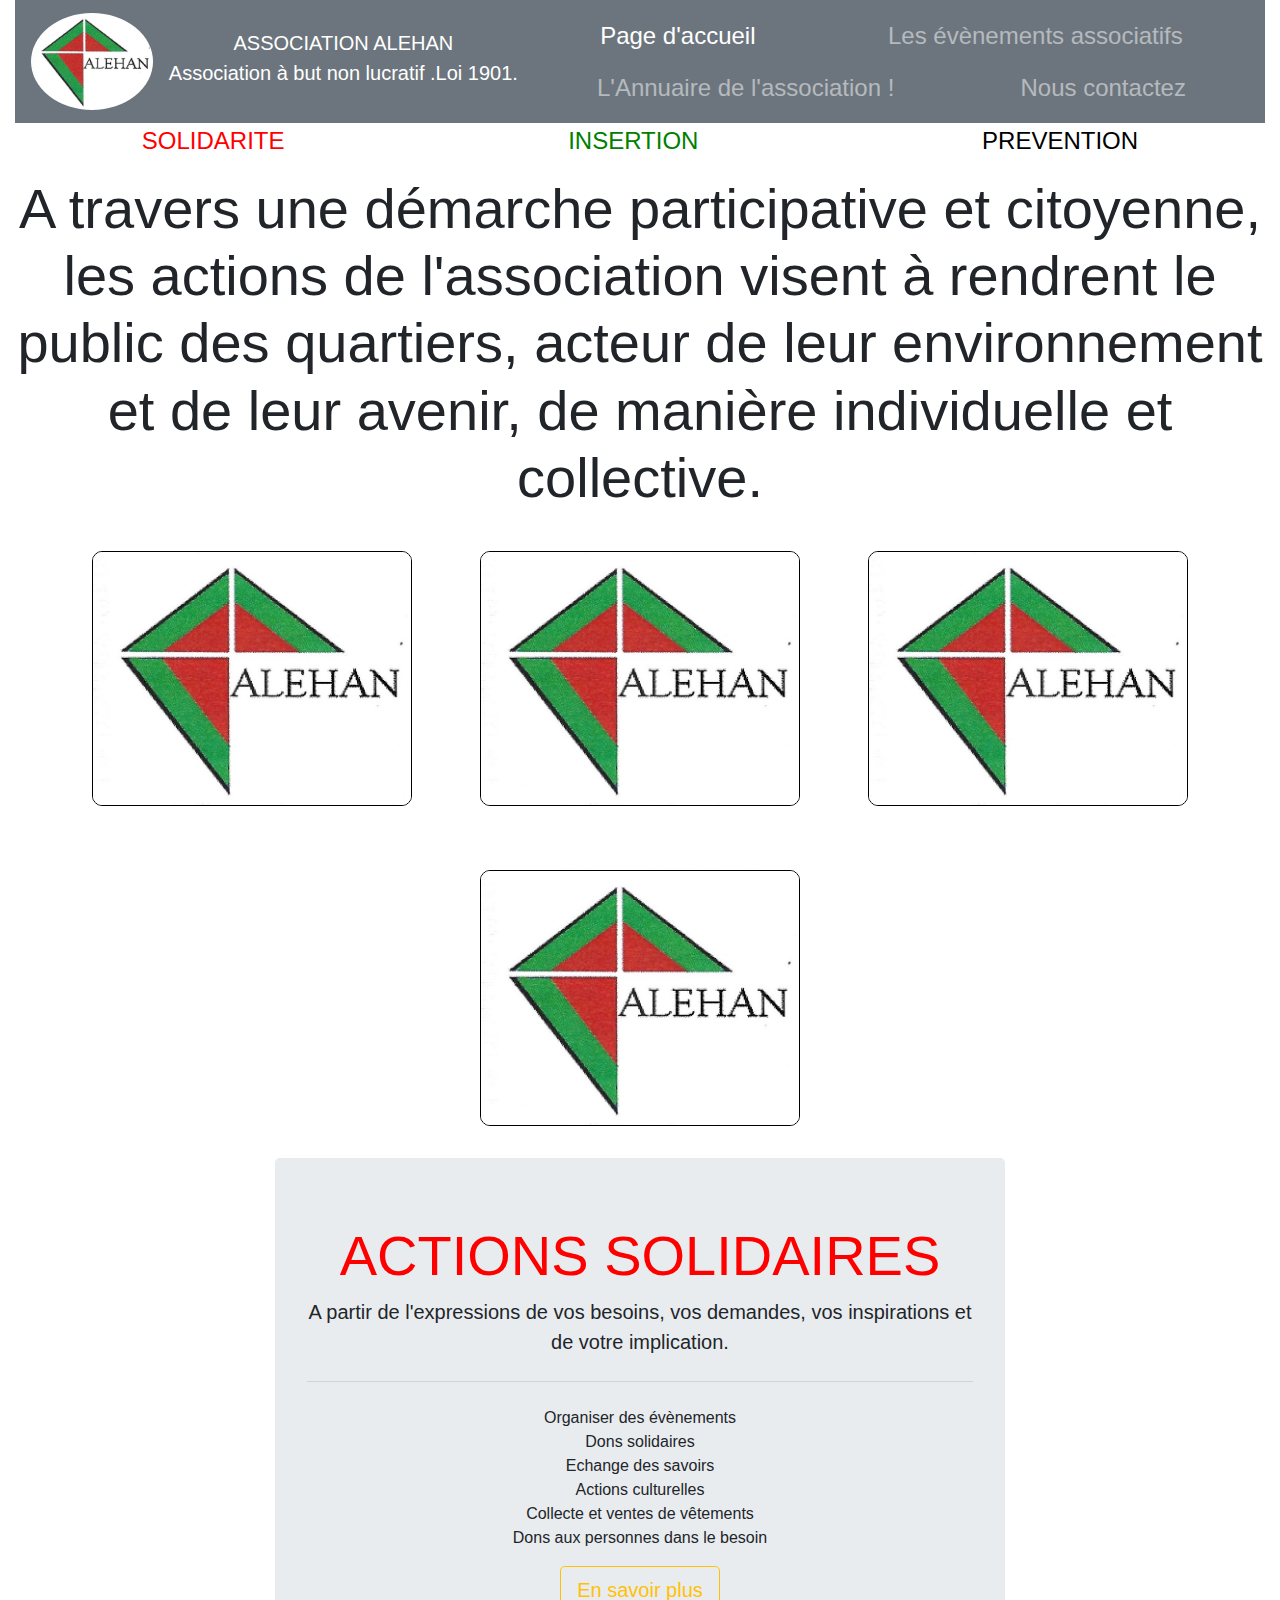
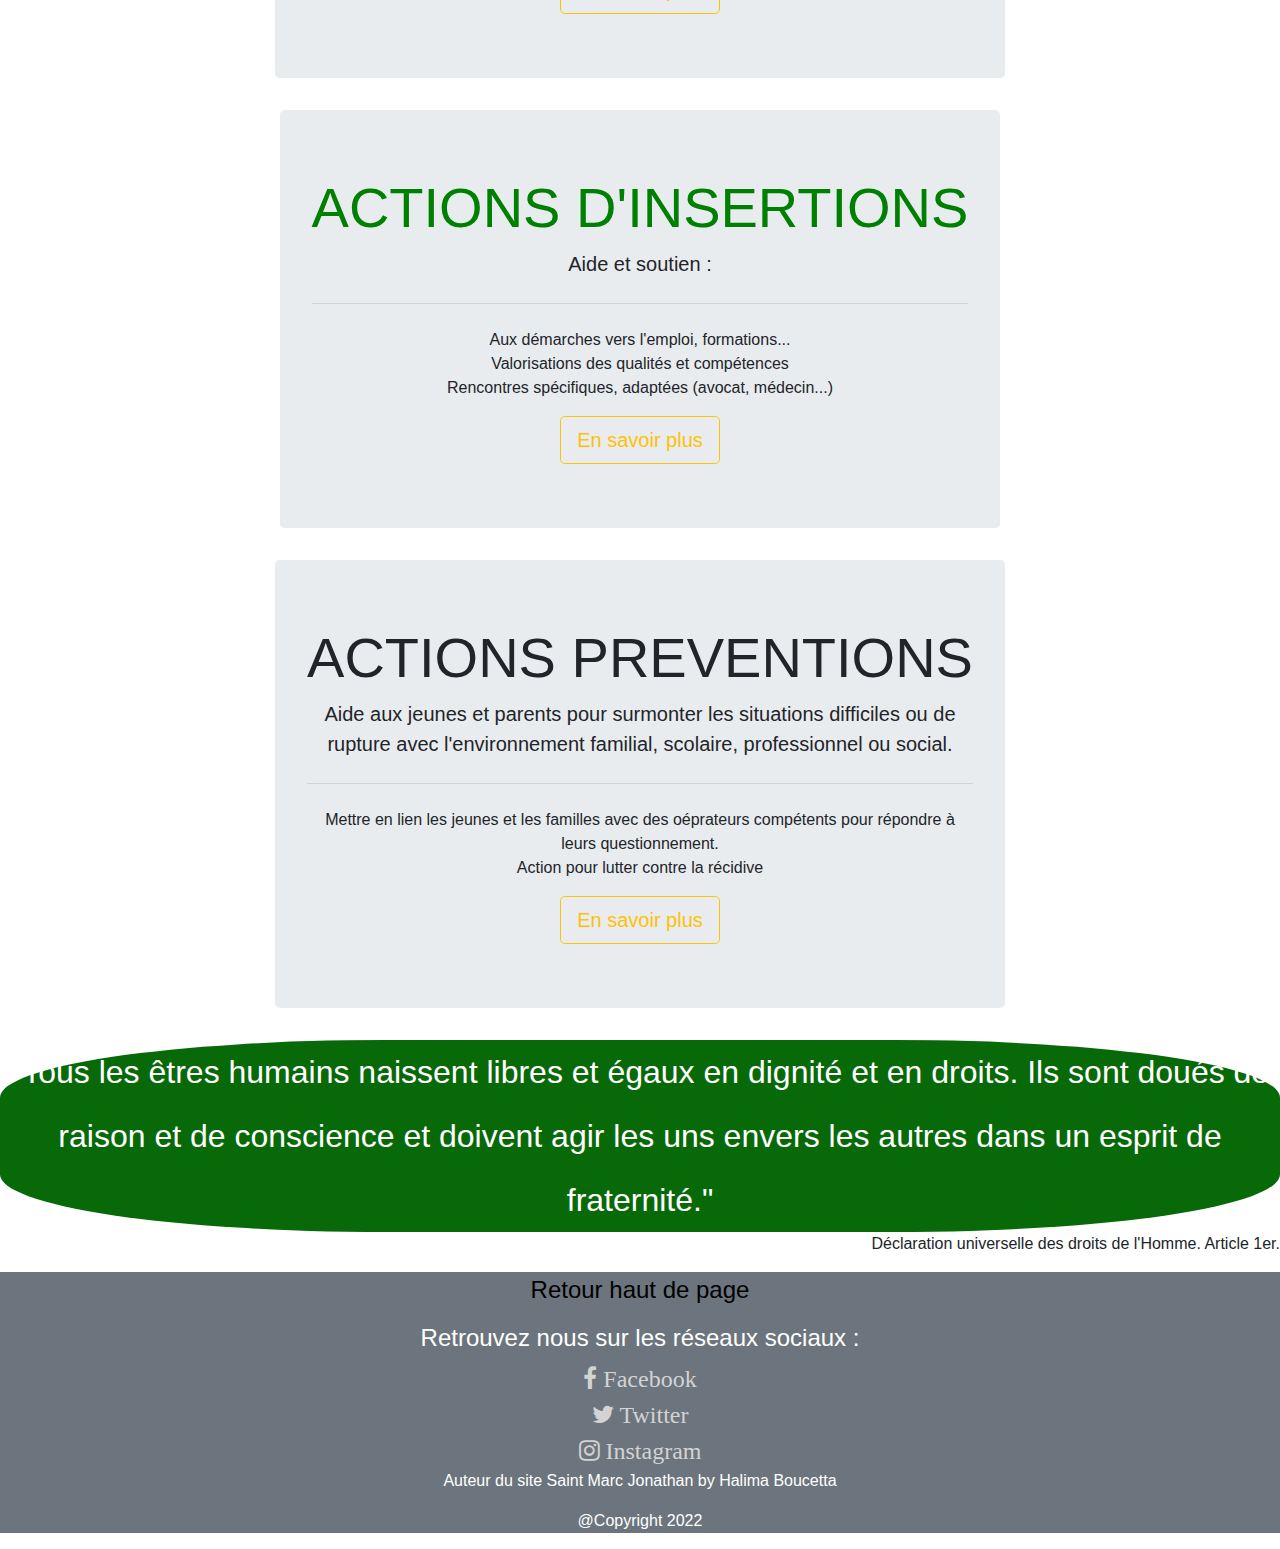
<file: index.html>
<!DOCTYPE html>
<html lang="fr">
    <head>
        <meta charset="UTF-8" />
        <meta http-equiv="X-UA-Compatible" content="IE=edge" />
        <meta name="viewport" content="width=device-width, initial-scale=1.0" />
        <link rel="stylesheet" href="style.css" />
        <link
            rel="stylesheet"
            href="https://stackpath.bootstrapcdn.com/bootstrap/4.4.1/css/bootstrap.min.css"
            integrity="sha384-Vkoo8x4CGsO3+Hhxv8T/Q5PaXtkKtu6ug5TOeNV6gBiFeWPGFN9MuhOf23Q9Ifjh"
            crossorigin="anonymous"
        />
        <link
            rel="stylesheet"
            href="https://cdnjs.cloudflare.com/ajax/libs/font-awesome/4.7.0/css/font-awesome.css"
        />
        <title>Association ALEHAN</title>
    </head>
    <body>
        <!-- Nav bar Bootstrap ************************************-->
        <div id="navbar" class="container-fluid">
            <div class="row">
                <div class="col-12">
                    <nav
                        class="navbar navbar-expand-lg navbar-dark bg-secondary bg-gradient text-white"
                    >
                        <img
                            class="navbar-brand img-logo"
                            src="/code/source/LOGO2 alehan.jpg"
                            alt="Logo de l'Association"
                        />
                        <h3
                            style="text-align: center"
                            id=""
                            class="navbar-brand"
                        >
                            ASSOCIATION ALEHAN <br />
                            Association à but non lucratif .Loi 1901.
                        </h3>

                        <button
                            class="navbar-toggler"
                            type="button"
                            data-toggle="collapse"
                            data-target="#navbar-toggler-icon"
                            aria-controls="navbar-toggler-icon"
                            aria-expanded="false"
                            aria-label="Toggle navigation"
                        >
                            <span class="navbar-toggler-icon"></span>
                        </button>
                        <div
                            class="collapse navbar-collapse"
                            id="navbar-toggler-icon"
                        >
                            <ul class="navbar-nav nav justify-content-center">
                                <li class="navbar-item">
                                    <a class="nav-link active" href="#"
                                        >Page d'accueil</a
                                    >
                                </li>
                                <li class="navbar-item">
                                    <a
                                        class="nav-link"
                                        href="/code/évènements.html"
                                        >Les évènements associatifs</a
                                    >
                                </li>
                                <li class="navbar-item">
                                    <a
                                        class="nav-link"
                                        href="/code/annuaire.html"
                                        >L'Annuaire de l'association !</a
                                    >
                                </li>
                                <!-- <li class="navbar-item">
                                    <a class="nav-link" href="#">L'équipe !</a>
                                </li> -->

                                <li
                                    onclick="document.getElementById('formulaireContact').style.display='block'"
                                    class="navbar-item"
                                    data-toggle="modal"
                                    data-target="#exampleModalCenter"
                                >
                                    <a
                                        id="formulaireContact"
                                        class="nav-link"
                                        href="/code/formulaire.html"
                                        tabindex="-1"
                                        aria-disabled="true"
                                        >Nous contactez</a
                                    >
                                </li>
                            </ul>
                        </div>
                    </nav>
                </div>
            </div>
        </div>
        <div>
            <ul class="d-flex justify-content-around">
                <a href="#solidaires"> <li class="slogan-1">SOLIDARITE</li></a>
                <a href="#insertions"> <li class="slogan-2">INSERTION</li></a>
                <a href="#preventions"> <li class="slogan-3">PREVENTION</li></a>
            </ul>
        </div>
        <div>
            <div class="container-fluid">
                <div class="row">
                    <h6 class="display-4">
                        A travers une démarche participative et citoyenne, les
                        actions de l'association visent à rendrent le public des
                        quartiers, acteur de leur environnement et de leur
                        avenir, de manière individuelle et collective.
                    </h6>
                </div>
            </div>
        </div>
        <!-- Fin de la Navbar Boostrap -->
        <div>
            <img class="photo" src="/code/source/LOGO2 alehan.jpg" alt="" />
            <img class="photo" src="/code/source/LOGO2 alehan.jpg" alt="" />
            <img class="photo" src="/code/source/LOGO2 alehan.jpg" alt="" />
            <img class="photo" src="/code/source/LOGO2 alehan.jpg" alt="" />
        </div>
        <!-- Card -->
        <div class="container">
            <div class="row">
                <div class="col-8">
                    <div class="jumbotron">
                        <h1
                            id="solidaires"
                            style="color: red"
                            class="display-4"
                        >
                            ACTIONS SOLIDAIRES
                        </h1>
                        <p class="lead">
                            A partir de l'expressions de vos besoins, vos
                            demandes, vos inspirations et de votre implication.
                        </p>
                        <hr class="my-4" />
                        <ul>
                            <li class="puceOn">Organiser des évènements</li>
                            <li class="puceOn">Dons solidaires</li>
                            <li class="puceOn">Echange des savoirs</li>
                            <li class="puceOn">Actions culturelles</li>
                            <li class="puceOn">
                                Collecte et ventes de vêtements
                            </li>
                            <li class="puceOn">
                                Dons aux personnes dans le besoin
                            </li>
                        </ul>
                        <a
                            class="btn btn-lg btn-outline-warning"
                            href="#"
                            role="button"
                        >
                            En savoir plus
                        </a>
                    </div>
                </div>

                <div class="">
                    <div class="col-12">
                        <div class="jumbotron">
                            <h1
                                id="insertions"
                                style="color: green"
                                class="display-4"
                            >
                                ACTIONS D'INSERTIONS
                            </h1>
                            <p class="lead">Aide et soutien :</p>
                            <hr class="my-4" />
                            <ul>
                                <li class="puceOn">
                                    Aux démarches vers l'emploi, formations...
                                </li>
                                <li class="puceOn">
                                    Valorisations des qualités et compétences
                                </li>
                                <li class="puceOn">
                                    Rencontres spécifiques, adaptées (avocat,
                                    médecin...)
                                </li>
                            </ul>
                            <a
                                class="btn btn-lg btn-outline-warning"
                                href="#"
                                role="button"
                            >
                                En savoir plus
                            </a>
                        </div>
                    </div>
                </div>
                <div class="">
                    <div class="col-8">
                        <div class="jumbotron">
                            <h1 id="preventions" class="display-4">
                                ACTIONS PREVENTIONS
                            </h1>
                            <p class="lead">
                                Aide aux jeunes et parents pour surmonter les
                                situations difficiles ou de rupture avec
                                l'environnement familial, scolaire,
                                professionnel ou social.
                            </p>
                            <hr class="my-4" />
                            <ul>
                                <li class="puceOn">
                                    Mettre en lien les jeunes et les familles
                                    avec des oéprateurs compétents pour répondre
                                    à leurs questionnement.
                                </li>
                                <li class="puceOn">
                                    Action pour lutter contre la récidive
                                </li>
                            </ul>
                            <a
                                class="btn btn-lg btn-outline-warning"
                                href="#"
                                role="button"
                            >
                                En savoir plus
                            </a>
                        </div>
                    </div>
                </div>
            </div>
        </div>
        <div>
            <p class="declaration">
                "Tous les êtres humains naissent libres et égaux en dignité et
                en droits. Ils sont doués de raison et de conscience et doivent
                agir les uns envers les autres dans un esprit de fraternité."
            </p>
            <p class="citation">
                Déclaration universelle des droits de l'Homme. Article 1er.
            </p>
        </div>
        <!-- Footer -->
        <footer>
            <div class="bg-secondary bg-gradient text-white">
                <p>
                    <a style="color: black" href="#">Retour haut de page</a>
                </p>
                <h4>Retrouvez nous sur les réseaux sociaux :</h4>
                <div>
                    <a style="color: lightgrey" href="https://facebook.com"
                        ><i class="fa fa-facebook"> Facebook</i></a
                    >
                </div>
                <div>
                    <a style="color: lightgrey" href="https://twitter.com"
                        ><i class="fa fa-twitter"> Twitter</i></a
                    >
                </div>
                <div>
                    <a style="color: lightgrey" href="https://instagram.com"
                        ><i class="fa fa-instagram"> Instagram</i></a
                    >
                </div>
                <p>Auteur du site Saint Marc Jonathan by Halima Boucetta</p>
                <p class="copyright">@Copyright 2022</p>
            </div>
        </footer>
        <script src="https://ajax.aspnetcdn.com/ajax/jQuery/jquery-3.4.1.min.js"></script>
        <script
            src="https://code.jquery.com/jquery-3.4.1.slim.min.js"
            integrity="sha384-J6qa4849blE2+poT4WnyKhv5vZF5SrPo0iEjwBvKU7imGFAV0wwj1yYfoRSJoZ+n"
            crossorigin="anonymous"
        ></script>
        <script
            src="https://cdn.jsdelivr.net/npm/popper.js@1.16.0/dist/umd/popper.min.js"
            integrity="sha384-Q6E9RHvbIyZFJoft+2mJbHaEWldlvI9IOYy5n3zV9zzTtmI3UksdQRVvoxMfooAo"
            crossorigin="anonymous"
        ></script>
        <script
            src="https://stackpath.bootstrapcdn.com/bootstrap/4.4.1/js/bootstrap.min.js"
            integrity="sha384-wfSDF2E50Y2D1uUdj0O3uMBJnjuUD4Ih7YwaYd1iqfktj0Uod8GCExl3Og8ifwB6"
            crossorigin="anonymous"
        ></script>
        <script src="/code/app.js"></script>
    </body>
</html>
</file>
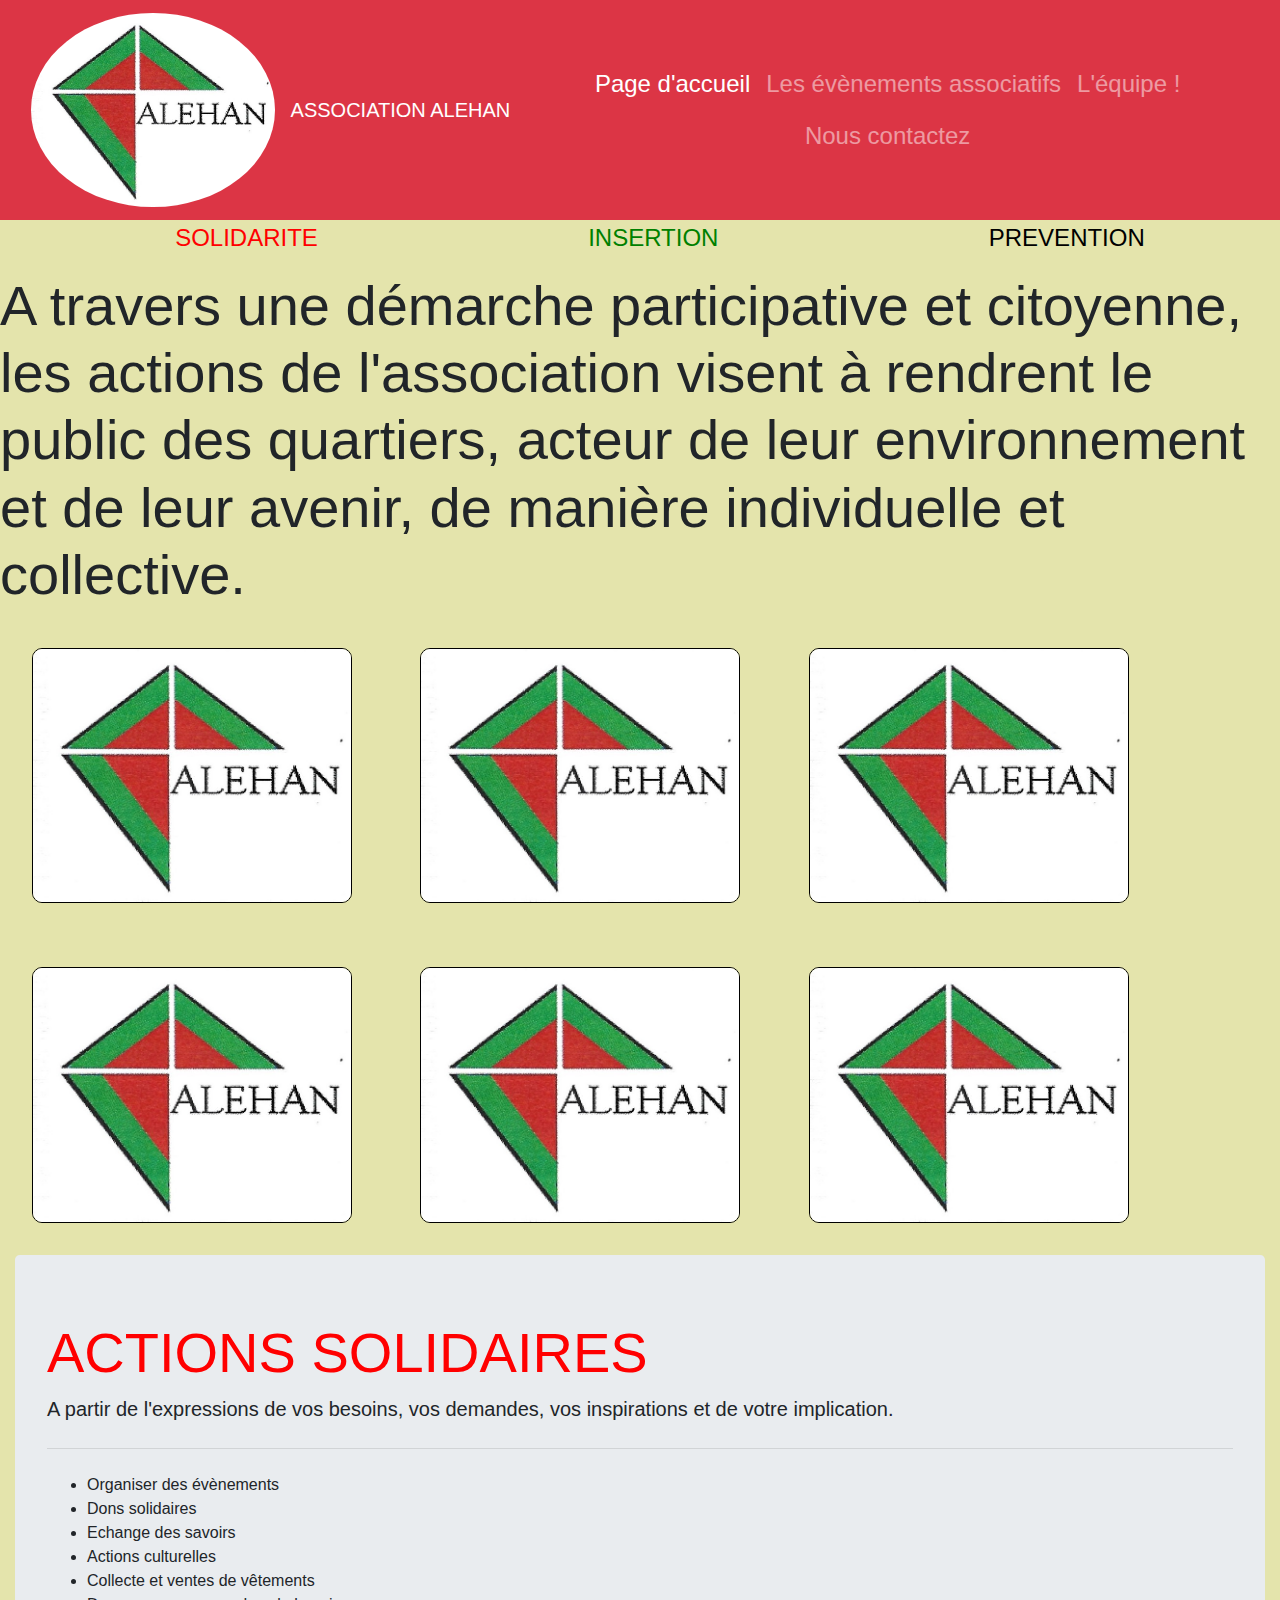
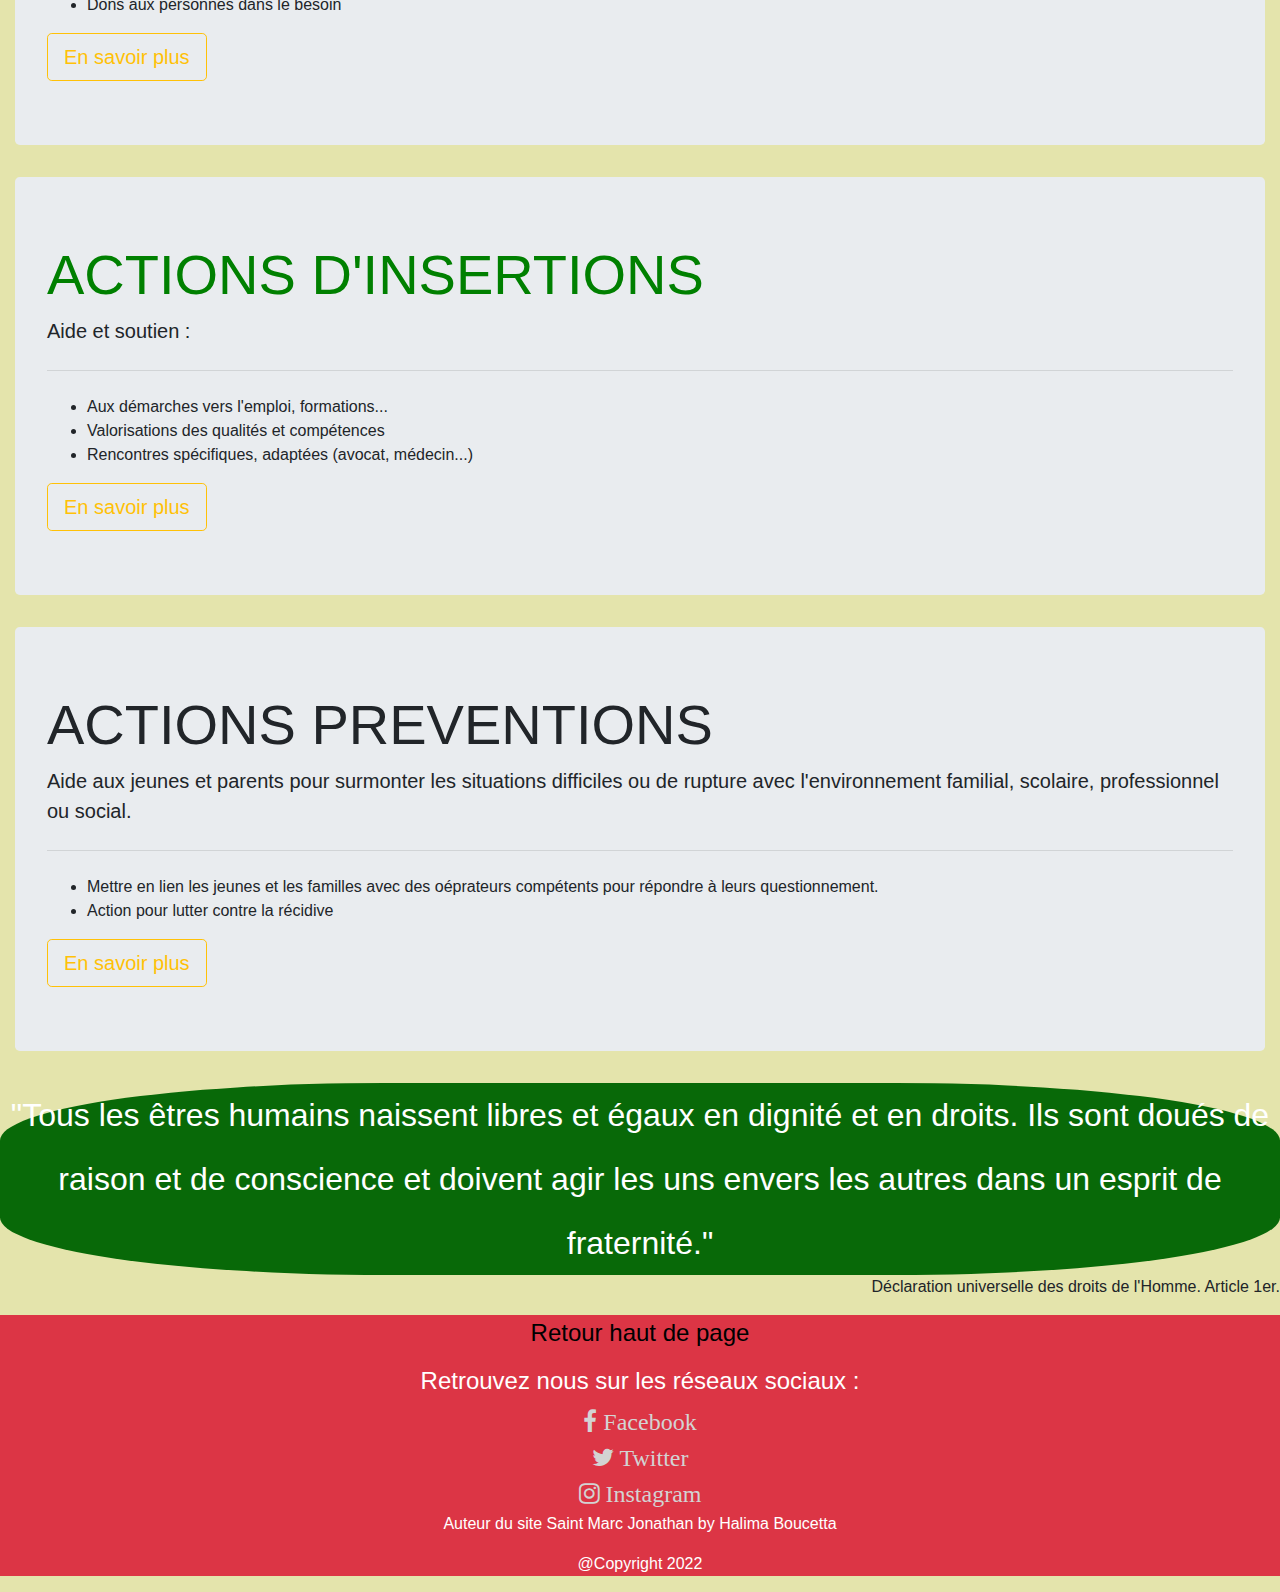
<file: code/index.html>
<!DOCTYPE html>
<html lang="fr">
    <head>
        <meta charset="UTF-8" />
        <meta http-equiv="X-UA-Compatible" content="IE=edge" />
        <meta name="viewport" content="width=device-width, initial-scale=1.0" />
        <link rel="stylesheet" href="style.css" />
        <link
            rel="stylesheet"
            href="https://stackpath.bootstrapcdn.com/bootstrap/4.4.1/css/bootstrap.min.css"
            integrity="sha384-Vkoo8x4CGsO3+Hhxv8T/Q5PaXtkKtu6ug5TOeNV6gBiFeWPGFN9MuhOf23Q9Ifjh"
            crossorigin="anonymous"
        />
        <link
            rel="stylesheet"
            href="https://cdnjs.cloudflare.com/ajax/libs/font-awesome/4.7.0/css/font-awesome.css"
        />
        <title>Association ALEHA</title>
    </head>
    <body>
        <!-- Nav bar Bootstrap ************************************-->
        <div id="navbar" class="container-fluid">
            <div class="row">
                <div class="col-12">
                    <nav
                        class="navbar navbar-expand-lg navbar-dark bg-danger text-white"
                    >
                        <img
                            class="navbar-brand img-logo"
                            src="/code/source/LOGO2 alehan.jpg"
                            alt="Logo de l'Association"
                        />
                        <a id="" class="navbar-brand" href="#"
                            >ASSOCIATION ALEHAN
                        </a>
                        <button
                            class="navbar-toggler"
                            type="button"
                            data-toggle="collapse"
                            data-target="#navbar-toggler-icon"
                            aria-controls="navbar-toggler-icon"
                            aria-expanded="false"
                            aria-label="Toggle navigation"
                        >
                            <span class="navbar-toggler-icon"></span>
                        </button>
                        <div
                            class="collapse navbar-collapse"
                            id="navbar-toggler-icon"
                        >
                            <ul class="navbar-nav nav justify-content-center">
                                <li class="navbar-item">
                                    <a class="nav-link active" href="#"
                                        >Page d'accueil</a
                                    >
                                </li>
                                <li class="navbar-item">
                                    <a class="nav-link" href="évènements.html"
                                        >Les évènements associatifs</a
                                    >
                                </li>
                                <li class="navbar-item">
                                    <a class="nav-link" href="#">L'équipe !</a>
                                </li>
                                <li class="navbar-item">
                                    <a
                                        class="nav-link"
                                        href="#"
                                        tabindex="-1"
                                        aria-disabled="true"
                                        >Nous contactez</a
                                    >
                                </li>
                            </ul>
                        </div>
                    </nav>
                </div>
            </div>
        </div>
        <div>
            <ul class="d-flex justify-content-around">
                <li class="slogan-1">SOLIDARITE</li>
                <li class="slogan-2">INSERTION</li>
                <li class="slogan-3">PREVENTION</li>
            </ul>
        </div>
        <div>
            <div class="container-fluid">
                <div class="row">
                    <div class="">
                        <div class="">
                            <h4 class="display-4">
                                A travers une démarche participative et
                                citoyenne, les actions de l'association visent à
                                rendrent le public des quartiers, acteur de leur
                                environnement et de leur avenir, de manière
                                individuelle et collective.
                            </h4>
                        </div>
                    </div>
                </div>
            </div>
        </div>
        <!-- Fin de la Navbar Boostrap -->
        <div>
            <img class="photo" src="/code/source/LOGO2 alehan.jpg" alt="" />
            <img class="photo" src="/code/source/LOGO2 alehan.jpg" alt="" />
            <img class="photo" src="/code/source/LOGO2 alehan.jpg" alt="" />
            <img class="photo" src="/code/source/LOGO2 alehan.jpg" alt="" />
            <img class="photo" src="/code/source/LOGO2 alehan.jpg" alt="" />
            <img class="photo" src="/code/source/LOGO2 alehan.jpg" alt="" />
        </div>

        <!-- <img
            class="img-header"
            src="/oahu.jpg"
            alt="Image de l'entête du site "
        /> -->
        <!-- Card -->
        <div class="container-fluid">
            <div class="row">
                <div class="col-12">
                    <div class="jumbotron">
                        <h1 style="color: red" class="display-4">
                            ACTIONS SOLIDAIRES
                        </h1>
                        <p class="lead">
                            A partir de l'expressions de vos besoins, vos
                            demandes, vos inspirations et de votre implication.
                        </p>
                        <hr class="my-4" />
                        <ul>
                            <li class="puceOn">Organiser des évènements</li>
                            <li class="puceOn">Dons solidaires</li>
                            <li class="puceOn">Echange des savoirs</li>
                            <li class="puceOn">Actions culturelles</li>
                            <li class="puceOn">
                                Collecte et ventes de vêtements
                            </li>
                            <li class="puceOn">
                                Dons aux personnes dans le besoin
                            </li>
                        </ul>
                        <a
                            class="btn btn-lg btn-outline-warning"
                            href="#"
                            role="button"
                        >
                            En savoir plus
                        </a>
                    </div>
                </div>
            </div>
        </div>
        <div class="container-fluid">
            <div class="row">
                <div class="col-12">
                    <div class="jumbotron">
                        <h1 style="color: green" class="display-4">
                            ACTIONS D'INSERTIONS
                        </h1>
                        <p class="lead">Aide et soutien :</p>
                        <hr class="my-4" />
                        <ul>
                            <li class="puceOn">
                                Aux démarches vers l'emploi, formations...
                            </li>
                            <li class="puceOn">
                                Valorisations des qualités et compétences
                            </li>
                            <li class="puceOn">
                                Rencontres spécifiques, adaptées (avocat,
                                médecin...)
                            </li>
                        </ul>
                        <a
                            class="btn btn-lg btn-outline-warning"
                            href="#"
                            role="button"
                        >
                            En savoir plus
                        </a>
                    </div>
                </div>
            </div>
        </div>
        <div class="container-fluid">
            <div class="row">
                <div class="col-12">
                    <div class="jumbotron">
                        <h1 class="display-4">ACTIONS PREVENTIONS</h1>
                        <p class="lead">
                            Aide aux jeunes et parents pour surmonter les
                            situations difficiles ou de rupture avec
                            l'environnement familial, scolaire, professionnel ou
                            social.
                        </p>
                        <hr class="my-4" />
                        <ul>
                            <li class="puceOn">
                                Mettre en lien les jeunes et les familles avec
                                des oéprateurs compétents pour répondre à leurs
                                questionnement.
                            </li>
                            <li class="puceOn">
                                Action pour lutter contre la récidive
                            </li>
                        </ul>
                        <a
                            class="btn btn-lg btn-outline-warning"
                            href="#"
                            role="button"
                        >
                            En savoir plus
                        </a>
                    </div>
                </div>
            </div>
        </div>
        <div>
            <p class="declaration">
                "Tous les êtres humains naissent libres et égaux en dignité et
                en droits. Ils sont doués de raison et de conscience et doivent
                agir les uns envers les autres dans un esprit de fraternité."
            </p>
            <p class="citation">
                Déclaration universelle des droits de l'Homme. Article 1er.
            </p>
        </div>
        <!-- Footer -->
        <footer>
            <div class="bg-danger text-white">
                <p>
                    <a style="color: black" href="#">Retour haut de page</a>
                </p>
                <h4>Retrouvez nous sur les réseaux sociaux :</h4>
                <div>
                    <a style="color: lightgrey" href="https://facebook.com"
                        ><i class="fa fa-facebook"> Facebook</i></a
                    >
                </div>
                <div>
                    <a style="color: lightgrey" href="https://twitter.com"
                        ><i class="fa fa-twitter"> Twitter</i></a
                    >
                </div>
                <div>
                    <a style="color: lightgrey" href="https://instagram.com"
                        ><i class="fa fa-instagram"> Instagram</i></a
                    >
                </div>
                <p>Auteur du site Saint Marc Jonathan by Halima Boucetta</p>
                <p>@Copyright 2022</p>
            </div>
        </footer>
        <script src="app.js"></script>
        <script
            src="https://code.jquery.com/jquery-3.4.1.slim.min.js"
            integrity="sha384-J6qa4849blE2+poT4WnyKhv5vZF5SrPo0iEjwBvKU7imGFAV0wwj1yYfoRSJoZ+n"
            crossorigin="anonymous"
        ></script>
        <script
            src="https://cdn.jsdelivr.net/npm/popper.js@1.16.0/dist/umd/popper.min.js"
            integrity="sha384-Q6E9RHvbIyZFJoft+2mJbHaEWldlvI9IOYy5n3zV9zzTtmI3UksdQRVvoxMfooAo"
            crossorigin="anonymous"
        ></script>
        <script
            src="https://stackpath.bootstrapcdn.com/bootstrap/4.4.1/js/bootstrap.min.js"
            integrity="sha384-wfSDF2E50Y2D1uUdj0O3uMBJnjuUD4Ih7YwaYd1iqfktj0Uod8GCExl3Og8ifwB6"
            crossorigin="anonymous"
        ></script>
    </body>
</html>
</file>
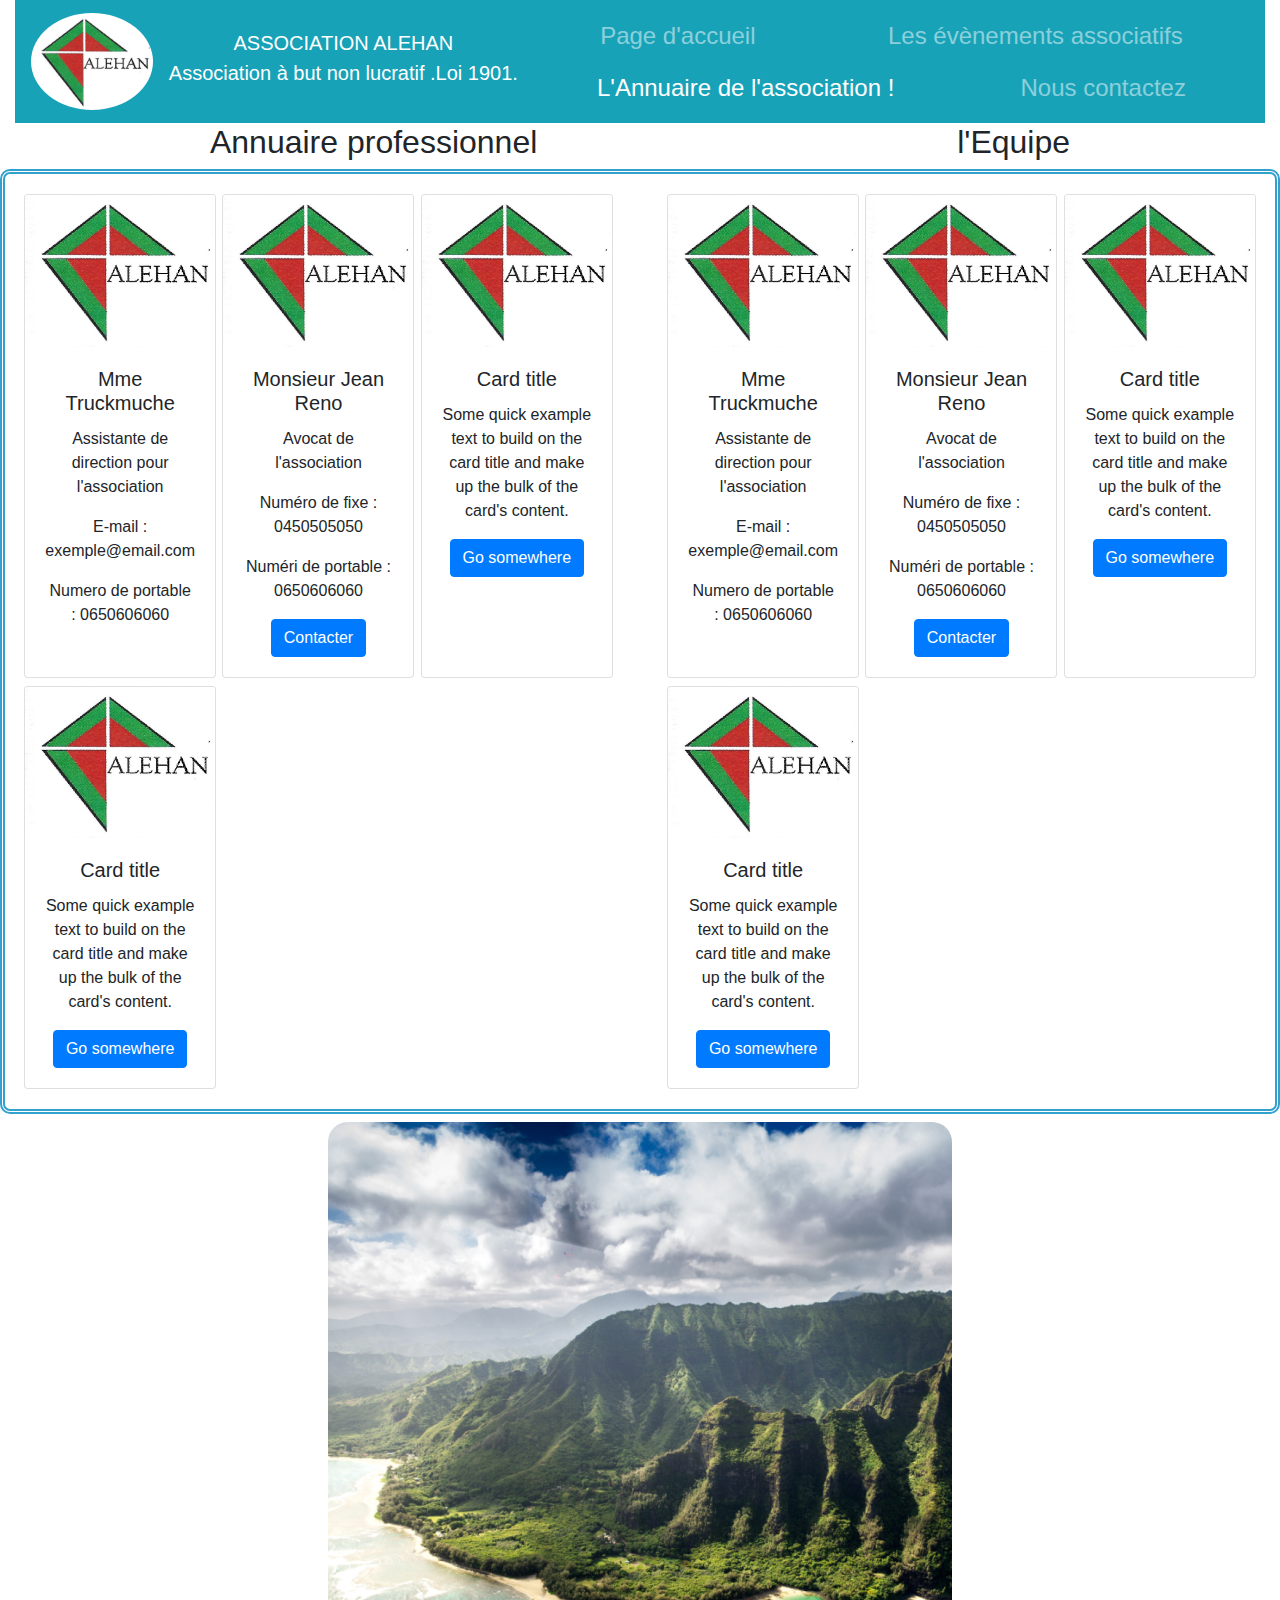
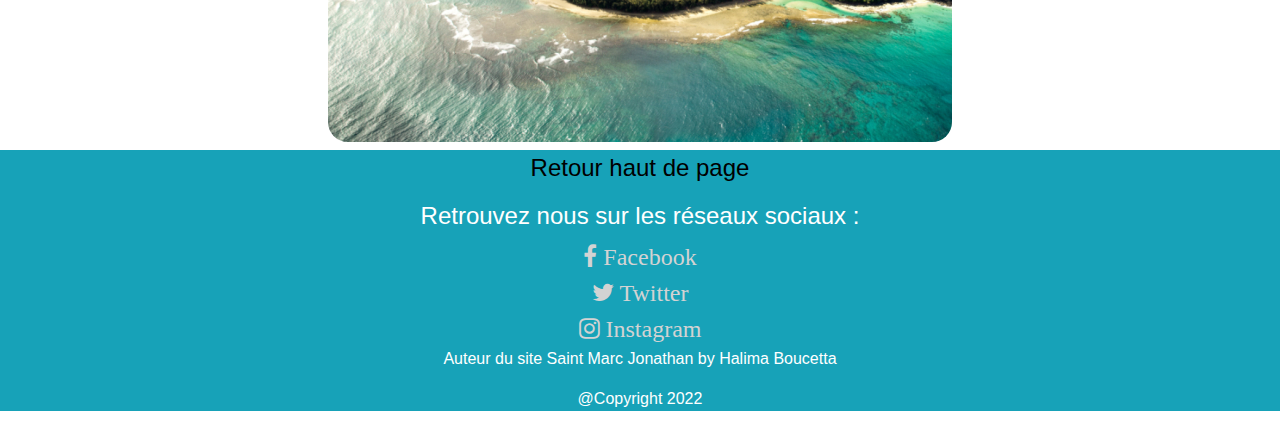
<file: code/annuaire.html>
<!DOCTYPE html>
<html lang="fr">
    <head>
        <meta charset="UTF-8" />
        <meta http-equiv="X-UA-Compatible" content="IE=edge" />
        <meta name="viewport" content="width=device-width, initial-scale=1.0" />
        <link rel="stylesheet" href="/style.css" />
        <link
            rel="stylesheet"
            href="https://stackpath.bootstrapcdn.com/bootstrap/4.4.1/css/bootstrap.min.css"
            integrity="sha384-Vkoo8x4CGsO3+Hhxv8T/Q5PaXtkKtu6ug5TOeNV6gBiFeWPGFN9MuhOf23Q9Ifjh"
            crossorigin="anonymous"
        />
        <link
            rel="stylesheet"
            href="https://cdnjs.cloudflare.com/ajax/libs/font-awesome/4.7.0/css/font-awesome.css"
        />
        <title>Annuaire de l'association</title>
    </head>
    <body class="body">
        <!-- Nav bar Bootstrap ************************************-->
        <div id="navbar" class="container-fluid">
            <div class="row">
                <div class="col-12">
                    <nav
                        class="navbar navbar-expand-lg navbar-dark bg-info text-white"
                    >
                        <img
                            class="navbar-brand img-logo"
                            src="/code/source/LOGO2 alehan.jpg"
                            alt="Logo de l'Association"
                        />
                        <h3 id="" class="navbar-brand">
                            ASSOCIATION ALEHAN <br />
                            Association à but non lucratif .Loi 1901.
                        </h3>
                        <button
                            class="navbar-toggler"
                            type="button"
                            data-toggle="collapse"
                            data-target="#navbar-toggler-icon"
                            aria-controls="navbar-toggler-icon"
                            aria-expanded="false"
                            aria-label="Toggle navigation"
                        >
                            <span class="navbar-toggler-icon"></span>
                        </button>
                        <div
                            class="collapse navbar-collapse"
                            id="navbar-toggler-icon"
                        >
                            <ul class="navbar-nav nav justify-content-center">
                                <li class="navbar-item">
                                    <a class="nav-link" href="/index.html"
                                        >Page d'accueil</a
                                    >
                                </li>
                                <li class="navbar-item">
                                    <a
                                        class="nav-link"
                                        href="/code/évènements.html"
                                        >Les évènements associatifs</a
                                    >
                                </li>
                                <li class="navbar-item">
                                    <a
                                        class="nav-link active"
                                        href="/code/annuaire.html"
                                        >L'Annuaire de l'association !</a
                                    >
                                </li>
                                <li class="navbar-item">
                                    <a
                                        class="nav-link"
                                        href="/code/formulaire.html"
                                        tabindex="-1"
                                        aria-disabled="true"
                                        >Nous contactez</a
                                    >
                                </li>
                            </ul>
                        </div>
                    </nav>
                </div>
            </div>
        </div>
        <div class="titleAnnuaire">
            <h2>Annuaire professionnel</h2>
            <h2>l'Equipe</h2>
        </div>
        <div class="containerAnnuaire">
            <div class="itemAnnuaire">
                <div class="mt-1 mb-1 card" style="width: 12rem">
                    <img
                        class="card-img-top"
                        src="/code/source/LOGO2 alehan.jpg"
                        alt="Card image cap"
                    />
                    <div class="card-body">
                        <h5 class="card-title">Mme Truckmuche</h5>
                        <p class="card-text">
                            Assistante de direction pour l'association
                        </p>
                        <p>E-mail : exemple@email.com</p>
                        <p>Numero de portable : 0650606060</p>
                    </div>
                </div>
                <div class="mt-1 mb-1 card" style="width: 12rem">
                    <img
                        class="card-img-top"
                        src="/code/source/LOGO2 alehan.jpg"
                        alt="Card image cap"
                    />
                    <div class="card-body">
                        <h5 class="card-title">Monsieur Jean Reno</h5>
                        <p class="card-text">Avocat de l'association</p>
                        <p class="card-text">Numéro de fixe : 0450505050</p>
                        <p class="card-text">Numéri de portable : 0650606060</p>
                        <a href="#" class="btn btn-primary">Contacter</a>
                    </div>
                </div>
                <div class="mt-1 mb-1 card" style="width: 12rem">
                    <img
                        class="card-img-top"
                        src="/code/source/LOGO2 alehan.jpg"
                        alt="Card image cap"
                    />
                    <div class="card-body">
                        <h5 class="card-title">Card title</h5>
                        <p class="card-text">
                            Some quick example text to build on the card title
                            and make up the bulk of the card's content.
                        </p>
                        <a href="#" class="btn btn-primary">Go somewhere</a>
                    </div>
                </div>
                <div class="mt-1 mb-1 card" style="width: 12rem">
                    <img
                        class="card-img-top"
                        src="/code/source/LOGO2 alehan.jpg"
                        alt="Card image cap"
                    />
                    <div class="card-body">
                        <h5 class="card-title">Card title</h5>
                        <p class="card-text">
                            Some quick example text to build on the card title
                            and make up the bulk of the card's content.
                        </p>
                        <a href="#" class="btn btn-primary">Go somewhere</a>
                    </div>
                </div>
            </div>
            <div class="itemAnnuaire">
                <div class="mt-1 mb-1 card" style="width: 12rem">
                    <img
                        class="card-img-top"
                        src="/code/source/LOGO2 alehan.jpg"
                        alt="Card image cap"
                    />
                    <div class="card-body">
                        <h5 class="card-title">Mme Truckmuche</h5>
                        <p class="card-text">
                            Assistante de direction pour l'association
                        </p>
                        <p>E-mail : exemple@email.com</p>
                        <p>Numero de portable : 0650606060</p>
                    </div>
                </div>
                <div class="mt-1 mb-1 card" style="width: 12rem">
                    <img
                        class="card-img-top"
                        src="/code/source/LOGO2 alehan.jpg"
                        alt="Card image cap"
                    />
                    <div class="card-body">
                        <h5 class="card-title">Monsieur Jean Reno</h5>
                        <p class="card-text">Avocat de l'association</p>
                        <p class="card-text">Numéro de fixe : 0450505050</p>
                        <p class="card-text">Numéri de portable : 0650606060</p>
                        <a href="#" class="btn btn-primary">Contacter</a>
                    </div>
                </div>
                <div class="mt-1 mb-1 card" style="width: 12rem">
                    <img
                        class="card-img-top"
                        src="/code/source/LOGO2 alehan.jpg"
                        alt="Card image cap"
                    />
                    <div class="card-body">
                        <h5 class="card-title">Card title</h5>
                        <p class="card-text">
                            Some quick example text to build on the card title
                            and make up the bulk of the card's content.
                        </p>
                        <a href="#" class="btn btn-primary">Go somewhere</a>
                    </div>
                </div>
                <div class="mt-1 mb-1 card" style="width: 12rem">
                    <img
                        class="card-img-top"
                        src="/code/source/LOGO2 alehan.jpg"
                        alt="Card image cap"
                    />
                    <div class="card-body">
                        <h5 class="card-title">Card title</h5>
                        <p class="card-text">
                            Some quick example text to build on the card title
                            and make up the bulk of the card's content.
                        </p>
                        <a href="#" class="btn btn-primary">Go somewhere</a>
                    </div>
                </div>
            </div>
        </div>
        <div
            class="photoAnnuaire container d-flex justify-content-center flex-wrap"
        >
            <img class="imageAnnuaire" src="/code/source/oahu.jpg" alt="" />
        </div>
        <!-- Footer -->
        <footer>
            <div class="bg-info text-white">
                <p>
                    <a style="color: black" href="#">Retour haut de page</a>
                </p>
                <h4>Retrouvez nous sur les réseaux sociaux :</h4>
                <div>
                    <a style="color: lightgrey" href="https://facebook.com"
                        ><i class="fa fa-facebook"> Facebook</i></a
                    >
                </div>
                <div>
                    <a style="color: lightgrey" href="https://twitter.com"
                        ><i class="fa fa-twitter"> Twitter</i></a
                    >
                </div>
                <div>
                    <a style="color: lightgrey" href="https://instagram.com"
                        ><i class="fa fa-instagram"> Instagram</i></a
                    >
                </div>
                <p>Auteur du site Saint Marc Jonathan by Halima Boucetta</p>
                <p>@Copyright 2022</p>
            </div>
        </footer>
        <script src="app.js"></script>
        <script
            src="https://code.jquery.com/jquery-3.4.1.slim.min.js"
            integrity="sha384-J6qa4849blE2+poT4WnyKhv5vZF5SrPo0iEjwBvKU7imGFAV0wwj1yYfoRSJoZ+n"
            crossorigin="anonymous"
        ></script>
        <script
            src="https://cdn.jsdelivr.net/npm/popper.js@1.16.0/dist/umd/popper.min.js"
            integrity="sha384-Q6E9RHvbIyZFJoft+2mJbHaEWldlvI9IOYy5n3zV9zzTtmI3UksdQRVvoxMfooAo"
            crossorigin="anonymous"
        ></script>
        <script
            src="https://stackpath.bootstrapcdn.com/bootstrap/4.4.1/js/bootstrap.min.js"
            integrity="sha384-wfSDF2E50Y2D1uUdj0O3uMBJnjuUD4Ih7YwaYd1iqfktj0Uod8GCExl3Og8ifwB6"
            crossorigin="anonymous"
        ></script>
    </body>
</html>
</file>
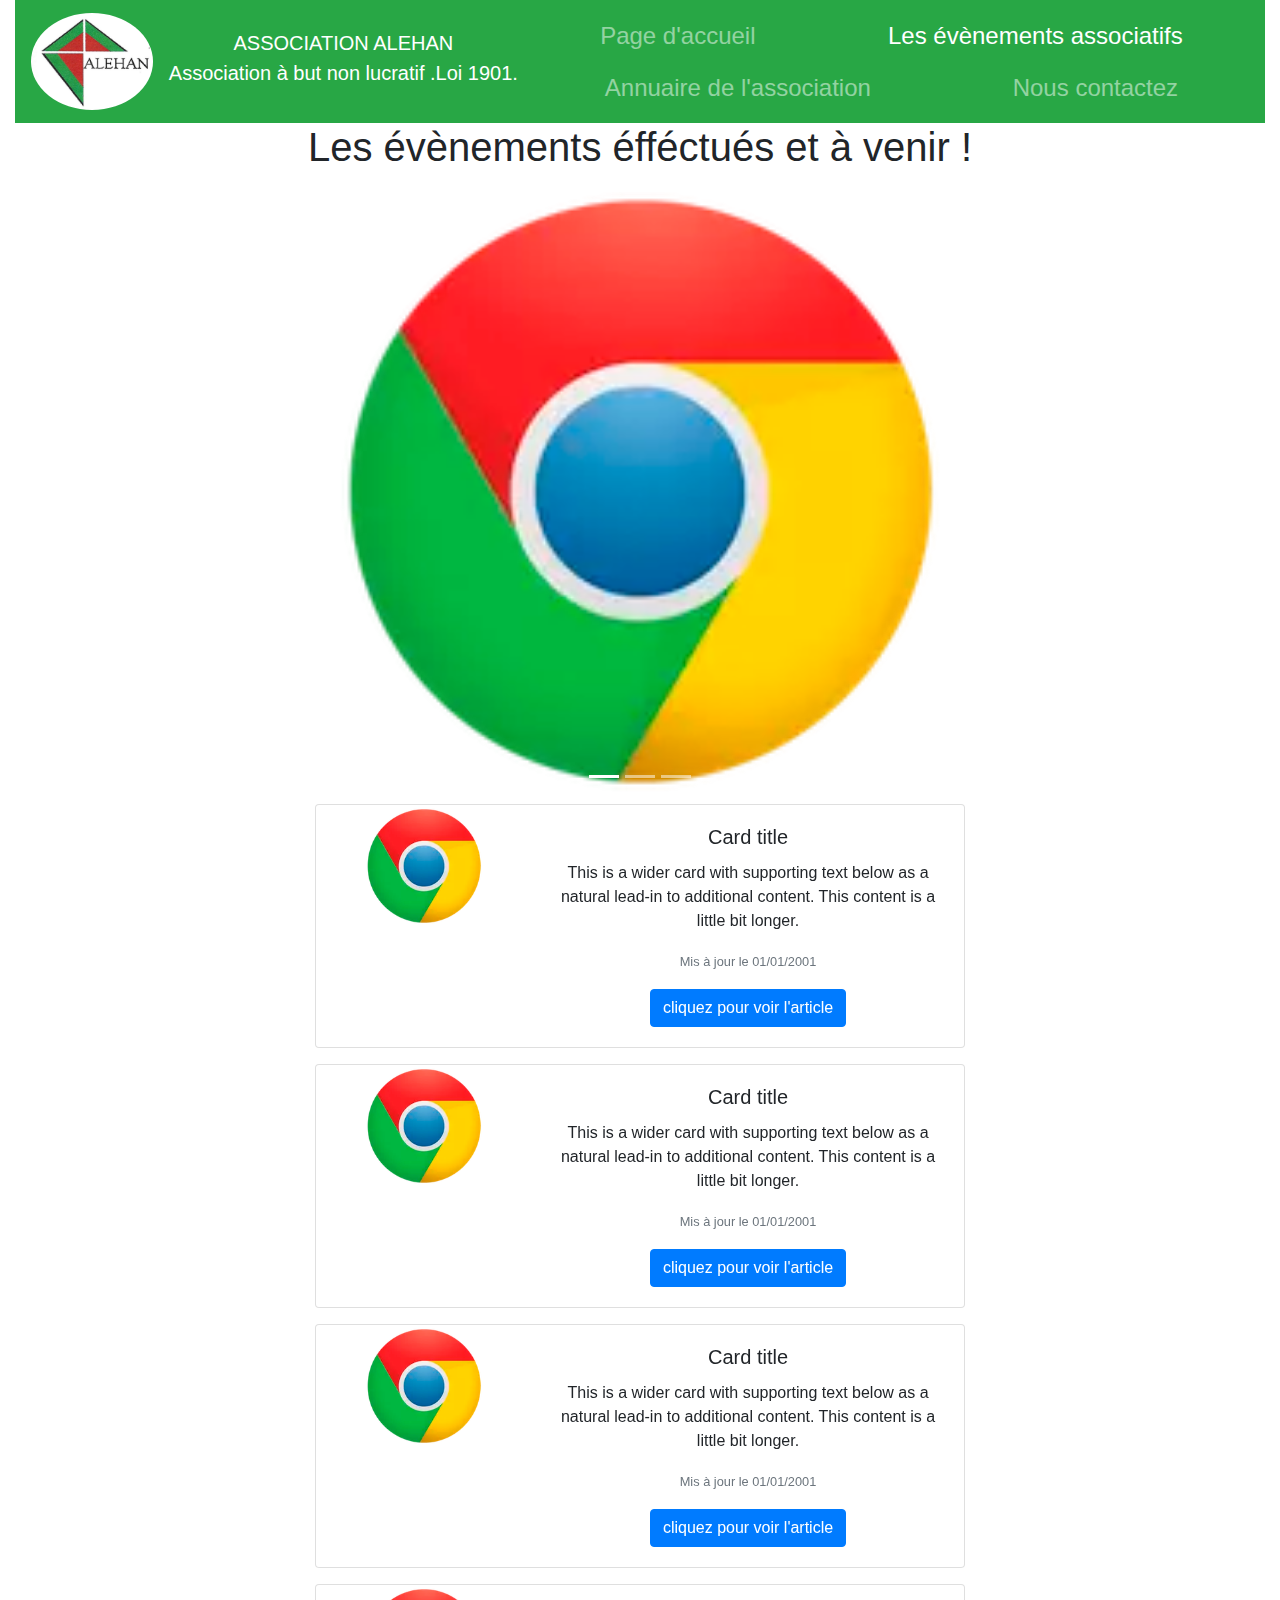
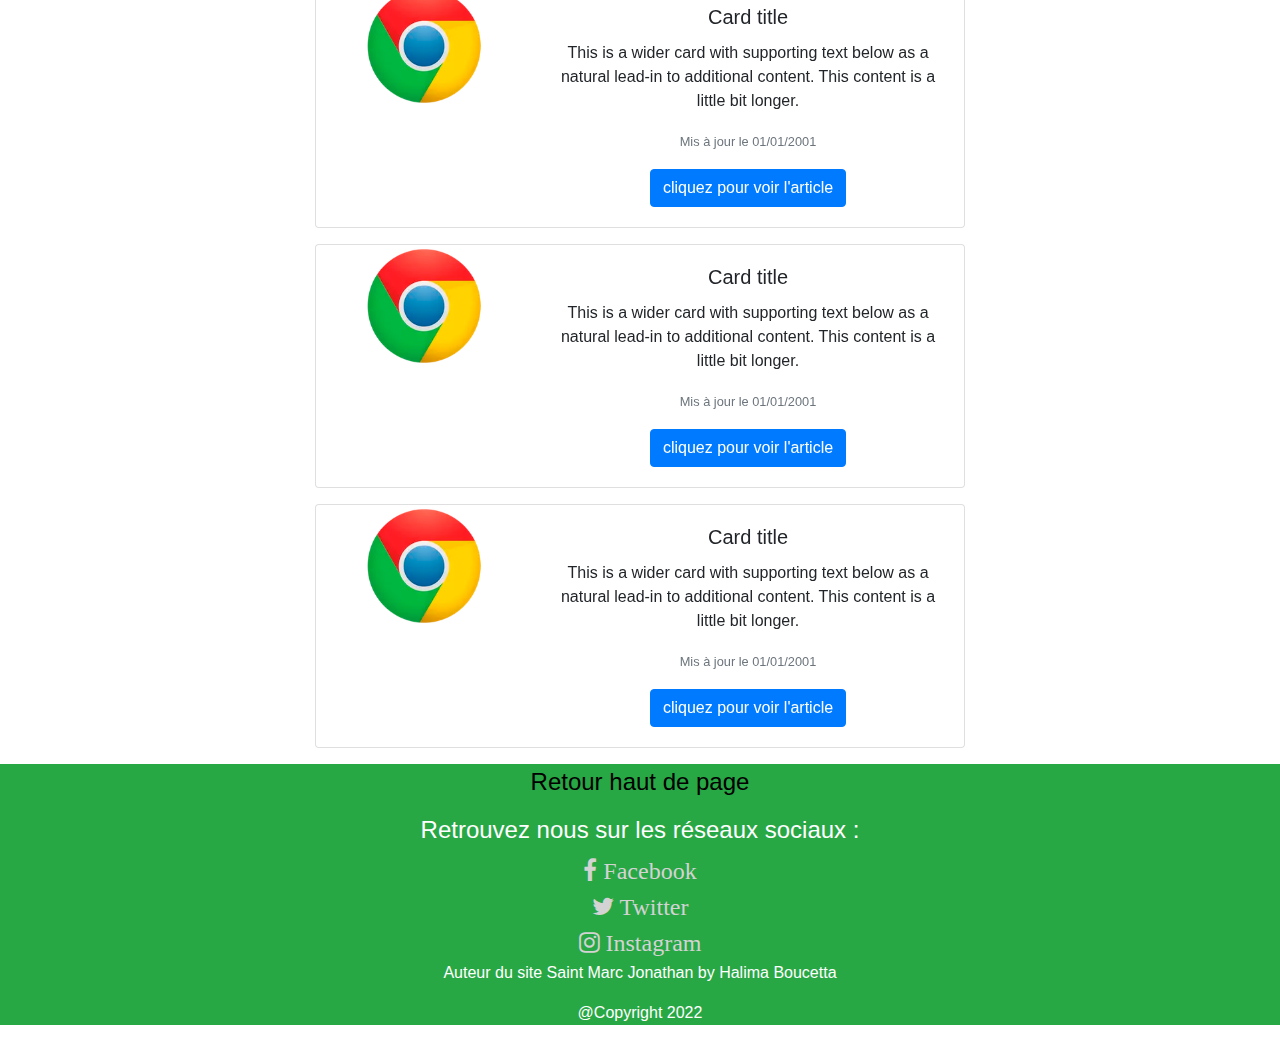
<file: code/évènements.html>
<!DOCTYPE html>
<html lang="fr">
    <head>
        <meta charset="UTF-8" />
        <meta http-equiv="X-UA-Compatible" content="IE=edge" />
        <meta name="viewport" content="width=device-width, initial-scale=1.0" />
        <link rel="stylesheet" href="#" />
        <link rel="stylesheet" href="/style.css" />
        <link
            rel="stylesheet"
            href="https://stackpath.bootstrapcdn.com/bootstrap/4.4.1/css/bootstrap.min.css"
            integrity="sha384-Vkoo8x4CGsO3+Hhxv8T/Q5PaXtkKtu6ug5TOeNV6gBiFeWPGFN9MuhOf23Q9Ifjh"
            crossorigin="anonymous"
        />
        <link
            rel="stylesheet"
            href="https://cdnjs.cloudflare.com/ajax/libs/font-awesome/4.7.0/css/font-awesome.css"
        />
        <title>Les évènements éffectués et à venir !</title>
    </head>
    <body>
        <!-- Nav bar Bootstrap ************************************-->
        <div class="container-fluid">
            <div class="row">
                <div class="col-12">
                    <nav class="navbar navbar-expand-lg navbar-dark bg-success">
                        <img
                            class="navbar-brand img-logo"
                            src="/code/source/LOGO2 alehan.jpg"
                            alt="Logo de l'Association"
                        />
                        <h3 class="navbar-brand">
                            ASSOCIATION ALEHAN <br />
                            Association à but non lucratif .Loi 1901.
                        </h3>
                        <button
                            class="navbar-toggler"
                            type="button"
                            data-toggle="collapse"
                            data-target="#navbar-toggler-icon"
                            aria-controls="navbar-toggler-icon"
                            aria-expanded="false"
                            aria-label="Toggle navigation"
                        >
                            <span class="navbar-toggler-icon"> </span>
                        </button>
                        <div
                            class="collapse navbar-collapse"
                            id="navbar-toggler-icon"
                        >
                            <ul class="navbar-nav nav justify-content-center">
                                <li class="navbar-item">
                                    <a class="nav-link" href="/index.html"
                                        >Page d'accueil</a
                                    >
                                </li>
                                <li class="navbar-item">
                                    <a
                                        class="nav-link active"
                                        href="évènements.html"
                                        >Les évènements associatifs</a
                                    >
                                </li>
                                <li class="navbar-item">
                                    <a
                                        class="nav-link"
                                        href="/code/annuaire.html"
                                        >Annuaire de l'association</a
                                    >
                                </li>
                                <li class="navbar-item">
                                    <a
                                        class="nav-link"
                                        href="/code/formulaire.html"
                                        tabindex="-1"
                                        aria-disabled="true"
                                        >Nous contactez</a
                                    >
                                </li>
                            </ul>
                        </div>
                    </nav>
                </div>
            </div>
        </div>
        <!-- Fin Nav Boostrap*********************************************************** -->
        <div class="container-fluid">
            <div class="row">
                <div class="col-12">
                    <h1 class="text-center">
                        Les évènements éfféctués et à venir !
                    </h1>
                </div>
            </div>
            <!-- carousel -->
            <div class="container">
                <div
                    id="carouselExampleIndicators"
                    class="carousel slide"
                    data-ride="carousel"
                >
                    <ol class="carousel-indicators">
                        <li
                            data-target="#carouselExampleIndicators"
                            data-slide-to="0"
                            class="active"
                        ></li>
                        <li
                            data-target="#carouselExampleIndicators"
                            data-slide-to="1"
                        ></li>
                        <li
                            data-target="#carouselExampleIndicators"
                            data-slide-to="2"
                        ></li>
                    </ol>
                    <div class="carousel-inner">
                        <div class="carousel-item active">
                            <img
                                class="d-block w-100"
                                src="/code/source/CHROME-LOGO.webp"
                                alt="First slide"
                            />
                        </div>
                        <div class="carousel-item">
                            <img
                                class="d-block w-100"
                                src="/code/source/LOGO2 alehan.jpg"
                                alt="Second slide"
                            />
                        </div>
                        <div class="carousel-item">
                            <img
                                class="d-block w-100"
                                src="/code/source/oahu.jpg"
                                alt="Third slide"
                            />
                        </div>
                    </div>
                    <a
                        class="carousel-control-prev"
                        href="#carouselExampleIndicators"
                        role="button"
                        data-slide="prev"
                    >
                        <span
                            class="carousel-control-prev-icon"
                            aria-hidden="true"
                        ></span>
                        <span class="sr-only">Previous</span>
                    </a>
                    <a
                        class="carousel-control-next"
                        href="#carouselExampleIndicators"
                        role="button"
                        data-slide="next"
                    >
                        <span
                            class="carousel-control-next-icon"
                            aria-hidden="true"
                        ></span>
                        <span class="sr-only">Next</span>
                    </a>
                </div>
            </div>
            <!--Card évènements-->
            <div class="row justify-content-around">
                <div class="card mb-3" style="max-width: 650px">
                    <div class="row no-gutters">
                        <div class="col-md-4">
                            <img
                                src="/code/source/CHROME-LOGO.webp"
                                class="card-img"
                                alt="Image..."
                            />
                        </div>
                        <div class="col-md-8">
                            <div class="card-body">
                                <h5 class="card-title">Card title</h5>
                                <p id="text_style" class="card-text">
                                    This is a wider card with supporting text
                                    below as a natural lead-in to additional
                                    content. This content is a little bit
                                    longer.
                                </p>
                                <p class="card-text">
                                    <small class="text-muted"
                                        >Mis à jour le 01/01/2001</small
                                    >
                                </p>
                                <button class="btn btn-primary">
                                    cliquez pour voir l'article
                                </button>
                            </div>
                        </div>
                    </div>
                </div>
                <div class="card mb-3" style="max-width: 650px">
                    <div class="row no-gutters">
                        <div class="col-md-4">
                            <img
                                src="/code/source/CHROME-LOGO.webp"
                                class="card-img"
                                alt="Image..."
                            />
                        </div>
                        <div class="col-md-8">
                            <div class="card-body">
                                <h5 class="card-title">Card title</h5>
                                <p id="text_style" class="card-text">
                                    This is a wider card with supporting text
                                    below as a natural lead-in to additional
                                    content. This content is a little bit
                                    longer.
                                </p>
                                <p class="card-text">
                                    <small class="text-muted"
                                        >Mis à jour le 01/01/2001</small
                                    >
                                </p>
                                <button class="btn btn-primary">
                                    cliquez pour voir l'article
                                </button>
                            </div>
                        </div>
                    </div>
                </div>
                <div class="card mb-3" style="max-width: 650px">
                    <div class="row no-gutters">
                        <div class="col-md-4">
                            <img
                                src="/code/source/CHROME-LOGO.webp"
                                class="card-img"
                                alt="Image..."
                            />
                        </div>
                        <div class="col-md-8">
                            <div class="card-body">
                                <h5 class="card-title">Card title</h5>
                                <p id="text_style" class="card-text">
                                    This is a wider card with supporting text
                                    below as a natural lead-in to additional
                                    content. This content is a little bit
                                    longer.
                                </p>
                                <p class="card-text">
                                    <small class="text-muted"
                                        >Mis à jour le 01/01/2001</small
                                    >
                                </p>
                                <button class="btn btn-primary">
                                    cliquez pour voir l'article
                                </button>
                            </div>
                        </div>
                    </div>
                </div>
                <div class="card mb-3" style="max-width: 650px">
                    <div class="row no-gutters">
                        <div class="col-md-4">
                            <img
                                src="/code/source/CHROME-LOGO.webp"
                                class="card-img"
                                alt="Image..."
                            />
                        </div>
                        <div class="col-md-8">
                            <div class="card-body">
                                <h5 class="card-title">Card title</h5>
                                <p id="text_style" class="card-text">
                                    This is a wider card with supporting text
                                    below as a natural lead-in to additional
                                    content. This content is a little bit
                                    longer.
                                </p>
                                <p class="card-text">
                                    <small class="text-muted"
                                        >Mis à jour le 01/01/2001</small
                                    >
                                </p>
                                <button class="btn btn-primary">
                                    cliquez pour voir l'article
                                </button>
                            </div>
                        </div>
                    </div>
                </div>
                <div class="card mb-3" style="max-width: 650px">
                    <div class="row no-gutters">
                        <div class="col-md-4">
                            <img
                                src="/code/source/CHROME-LOGO.webp"
                                class="card-img"
                                alt="Image..."
                            />
                        </div>
                        <div class="col-md-8">
                            <div class="card-body">
                                <h5 class="card-title">Card title</h5>
                                <p id="text_style" class="card-text">
                                    This is a wider card with supporting text
                                    below as a natural lead-in to additional
                                    content. This content is a little bit
                                    longer.
                                </p>
                                <p class="card-text">
                                    <small class="text-muted"
                                        >Mis à jour le 01/01/2001</small
                                    >
                                </p>
                                <button class="btn btn-primary">
                                    cliquez pour voir l'article
                                </button>
                            </div>
                        </div>
                    </div>
                </div>
                <div class="card mb-3" style="max-width: 650px">
                    <div class="row no-gutters">
                        <div class="col-md-4">
                            <img
                                src="/code/source/CHROME-LOGO.webp"
                                class="card-img"
                                alt="Image..."
                            />
                        </div>
                        <div class="col-md-8">
                            <div class="card-body">
                                <h5 class="card-title">Card title</h5>
                                <p id="text_style" class="card-text">
                                    This is a wider card with supporting text
                                    below as a natural lead-in to additional
                                    content. This content is a little bit
                                    longer.
                                </p>
                                <p class="card-text">
                                    <small class="text-muted"
                                        >Mis à jour le 01/01/2001</small
                                    >
                                </p>
                                <button class="btn btn-primary">
                                    cliquez pour voir l'article
                                </button>
                            </div>
                        </div>
                    </div>
                </div>
            </div>
        </div>

        <!-- Footer -->
        <footer>
            <div class="bg-success text-white">
                <p>
                    <a style="color: black" href="#">Retour haut de page</a>
                </p>
                <h4>Retrouvez nous sur les réseaux sociaux :</h4>
                <div>
                    <a style="color: lightgrey" href="https://facebook.com"
                        ><i class="fa fa-facebook"> Facebook</i></a
                    >
                </div>
                <div>
                    <a style="color: lightgrey" href="https://twitter.com"
                        ><i class="fa fa-twitter"> Twitter</i></a
                    >
                </div>
                <div>
                    <a style="color: lightgrey" href="https://instagram.com"
                        ><i class="fa fa-instagram"> Instagram</i></a
                    >
                </div>
                <p>Auteur du site Saint Marc Jonathan by Halima Boucetta</p>
                <p>@Copyright 2022</p>
            </div>
        </footer>
        <script src="app.js"></script>
        <script
            src="https://code.jquery.com/jquery-3.4.1.slim.min.js"
            integrity="sha384-J6qa4849blE2+poT4WnyKhv5vZF5SrPo0iEjwBvKU7imGFAV0wwj1yYfoRSJoZ+n"
            crossorigin="anonymous"
        ></script>
        <script
            src="https://cdn.jsdelivr.net/npm/popper.js@1.16.0/dist/umd/popper.min.js"
            integrity="sha384-Q6E9RHvbIyZFJoft+2mJbHaEWldlvI9IOYy5n3zV9zzTtmI3UksdQRVvoxMfooAo"
            crossorigin="anonymous"
        ></script>
        <script
            src="https://stackpath.bootstrapcdn.com/bootstrap/4.4.1/js/bootstrap.min.js"
            integrity="sha384-wfSDF2E50Y2D1uUdj0O3uMBJnjuUD4Ih7YwaYd1iqfktj0Uod8GCExl3Og8ifwB6"
            crossorigin="anonymous"
        ></script>
    </body>
</html>
</file>
<file: style.css>
* {
    text-align: center;
    padding: 0;
    margin: 0 auto;
    /* background-color: rgb(228, 228, 172) !important; */
}
a {
    font-size: 1.5rem;
}
.img-logo {
    width: 10%;
    border-radius: 50%;
}
.img-header {
    width: 100%;
}
.btn-connect {
    position: fixed;
    top: 0;
    right: 0;
    z-index: 10;
    margin: 10px;
}
footer {
    margin-bottom: 0px;
    margin-top: 0px;
}

li {
    list-style-type: none;
}
.card {
    display: inline-block;
}
.citation {
    text-align: end;
}
.color-perso {
    background-color: rgb(92, 249, 226);
}
.slogan-1 {
    color: red;
    font-size: 1.5rem;
}
.slogan-1:hover {
    font-size: 2.5rem;
}
.slogan-2 {
    color: green;
    font-size: 1.5rem;
}
.slogan-2:hover {
    font-size: 2.5rem;
}
.slogan-3 {
    color: black;
    font-size: 1.5rem;
}
.slogan-3:hover {
    font-size: 2.5rem;
}
.photo {
    width: 20rem;
    margin: 2rem;
    border: 1px solid black;
    border-radius: 10px;
}
.declaration {
    background-color: rgb(8, 105, 8);
    border-radius: 30%;
    line-height: 4rem;
    text-align: center;
    vertical-align: middle;
    color: white;
    margin: auto;
    font-size: 2em;
}
/* annuaire */
.containerAnnuaire {
    display: grid;
    border: thick double #32a1ce;
    border-radius: 10px;
    grid-template-columns: 1fr 1fr;
    grid-template-rows: 1fr;
    grid-gap: 1rem;
}
.itemAnnuaire {
    width: auto;
    height: auto;
    display: grid;
    grid-template-columns: 1fr 1fr 1fr;
    grid-template-rows: 1fr;
    margin: 1rem;
}
.titleAnnuaire {
    display: flex;
    justify-content: space-around;
}

h1.titreAnnuaire {
    display: flex;
    justify-content: center;
}
/* fin annuaire */
.photoAnnuaire {
    align-items: center;
    justify-content: space-around;
}
.imageAnnuaire {
    margin: 0.5rem;
    border-radius: 20px 20px;
    align-items: center;
    flex-wrap: wrap;
}

.modalCustom {
    display: inline;
    justify-content: center;
    align-items: center;
    width: 10rem;
}
/* .row {
    margin: auto;
} */
</file>
<file: code/style.css>
body {
    padding: 0;
    margin: 0;
    background-color: rgb(228, 228, 172) !important;
}
a {
    font-size: 1.5rem;
}
.img-logo {
    width: 20%;
    border-radius: 50%;
}
.img-header {
    width: 100%;
}
#navbar {
    background-color: #dc3545;
}
footer {
    text-align: center;
    /* padding: 3px; */
}
h2 {
    text-align: center;
}
li:not(.puceOn) {
    list-style-type: none;
}
.card {
    display: inline-block;
}
.citation {
    text-align: end;
}
.color-perso {
    background-color: rgb(92, 249, 226);
}
.slogan-1 {
    color: red;
    font-size: 1.5rem;
}
.slogan-1:hover {
    font-size: 2.5rem;
}
.slogan-2 {
    color: green;
    font-size: 1.5rem;
}
.slogan-2:hover {
    font-size: 2.5rem;
}
.slogan-3 {
    color: black;
    font-size: 1.5rem;
}
.slogan-3:hover {
    font-size: 2.5rem;
}
.photo {
    width: 20rem;
    margin: 2rem;
    border: 1px solid black;
    border-radius: 10px;
}
.declaration {
    background-color: rgb(8, 105, 8);
    border-radius: 30%;
    /* opacity: 0.8; */
    /* height: 8rem; */
    line-height: 4rem;
    text-align: center;
    vertical-align: middle;
    color: white;
    margin: auto;
    font-size: 2em;
}
</file>
